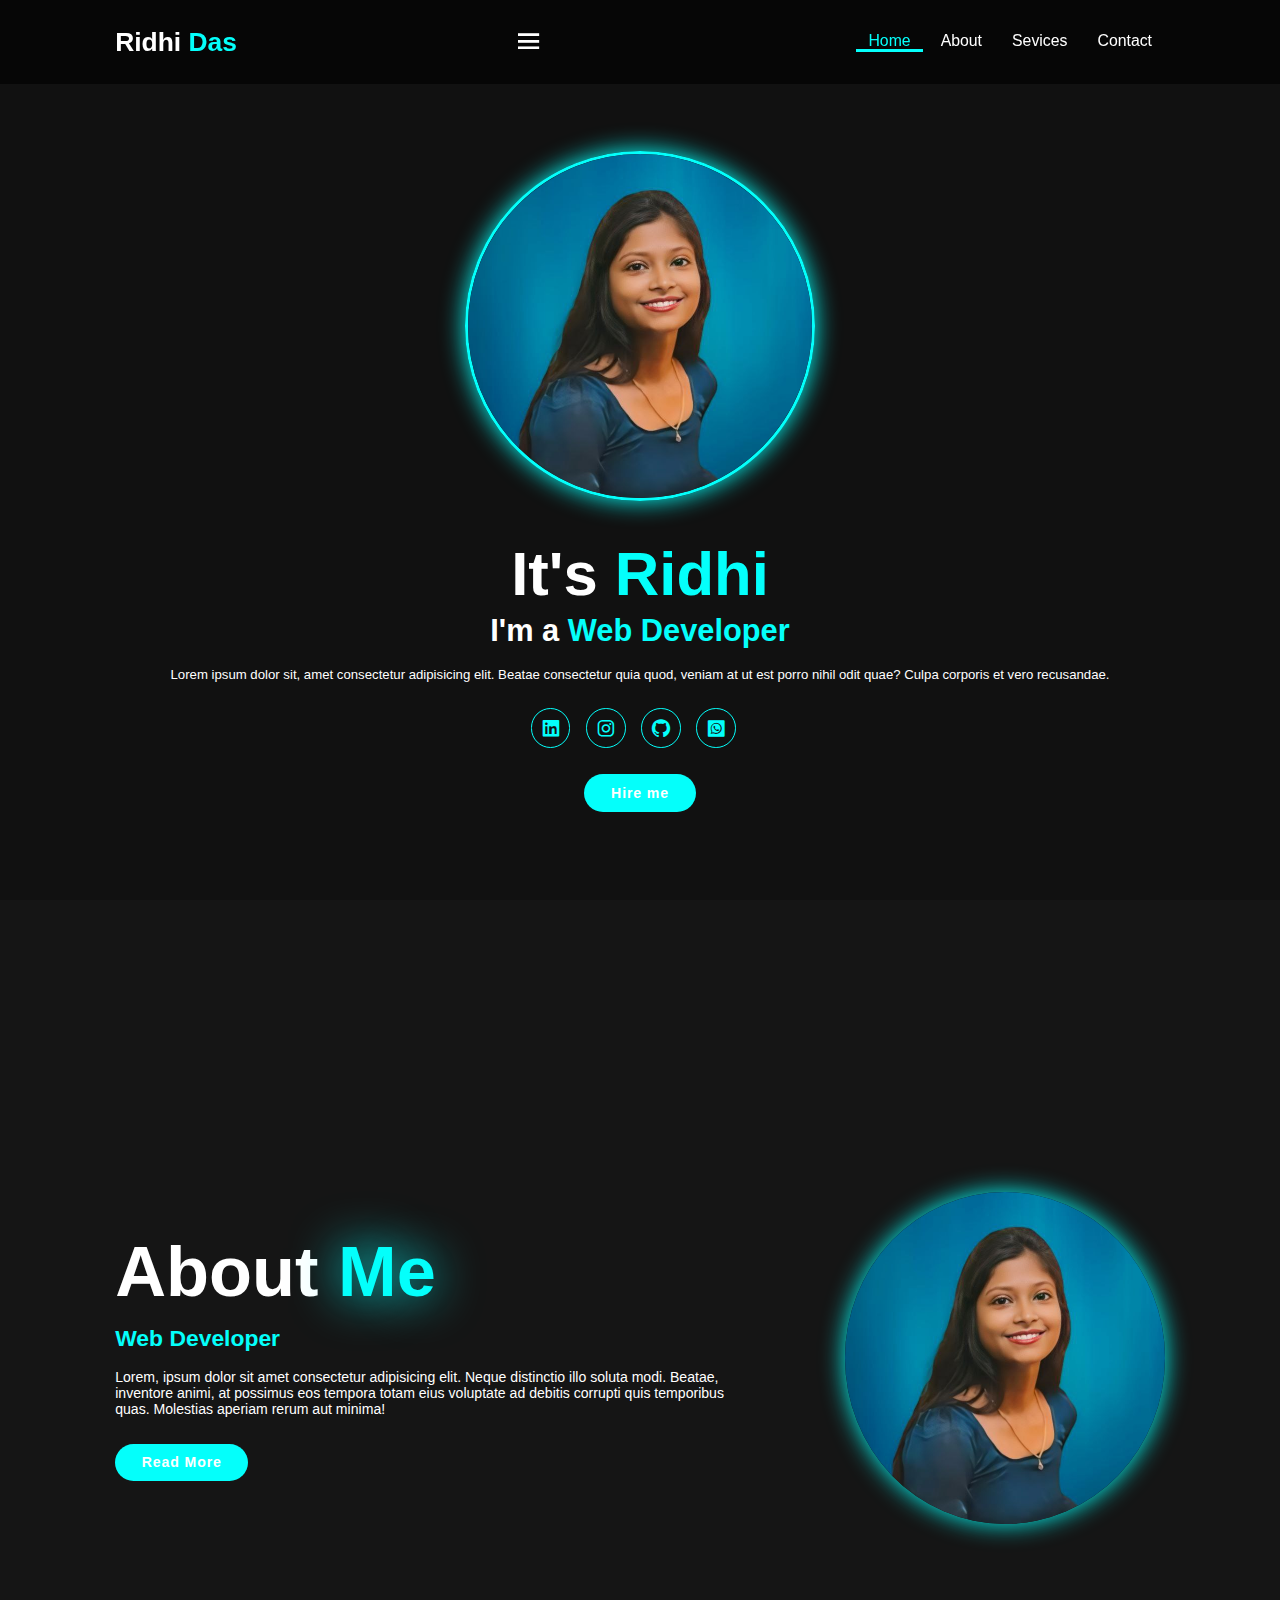
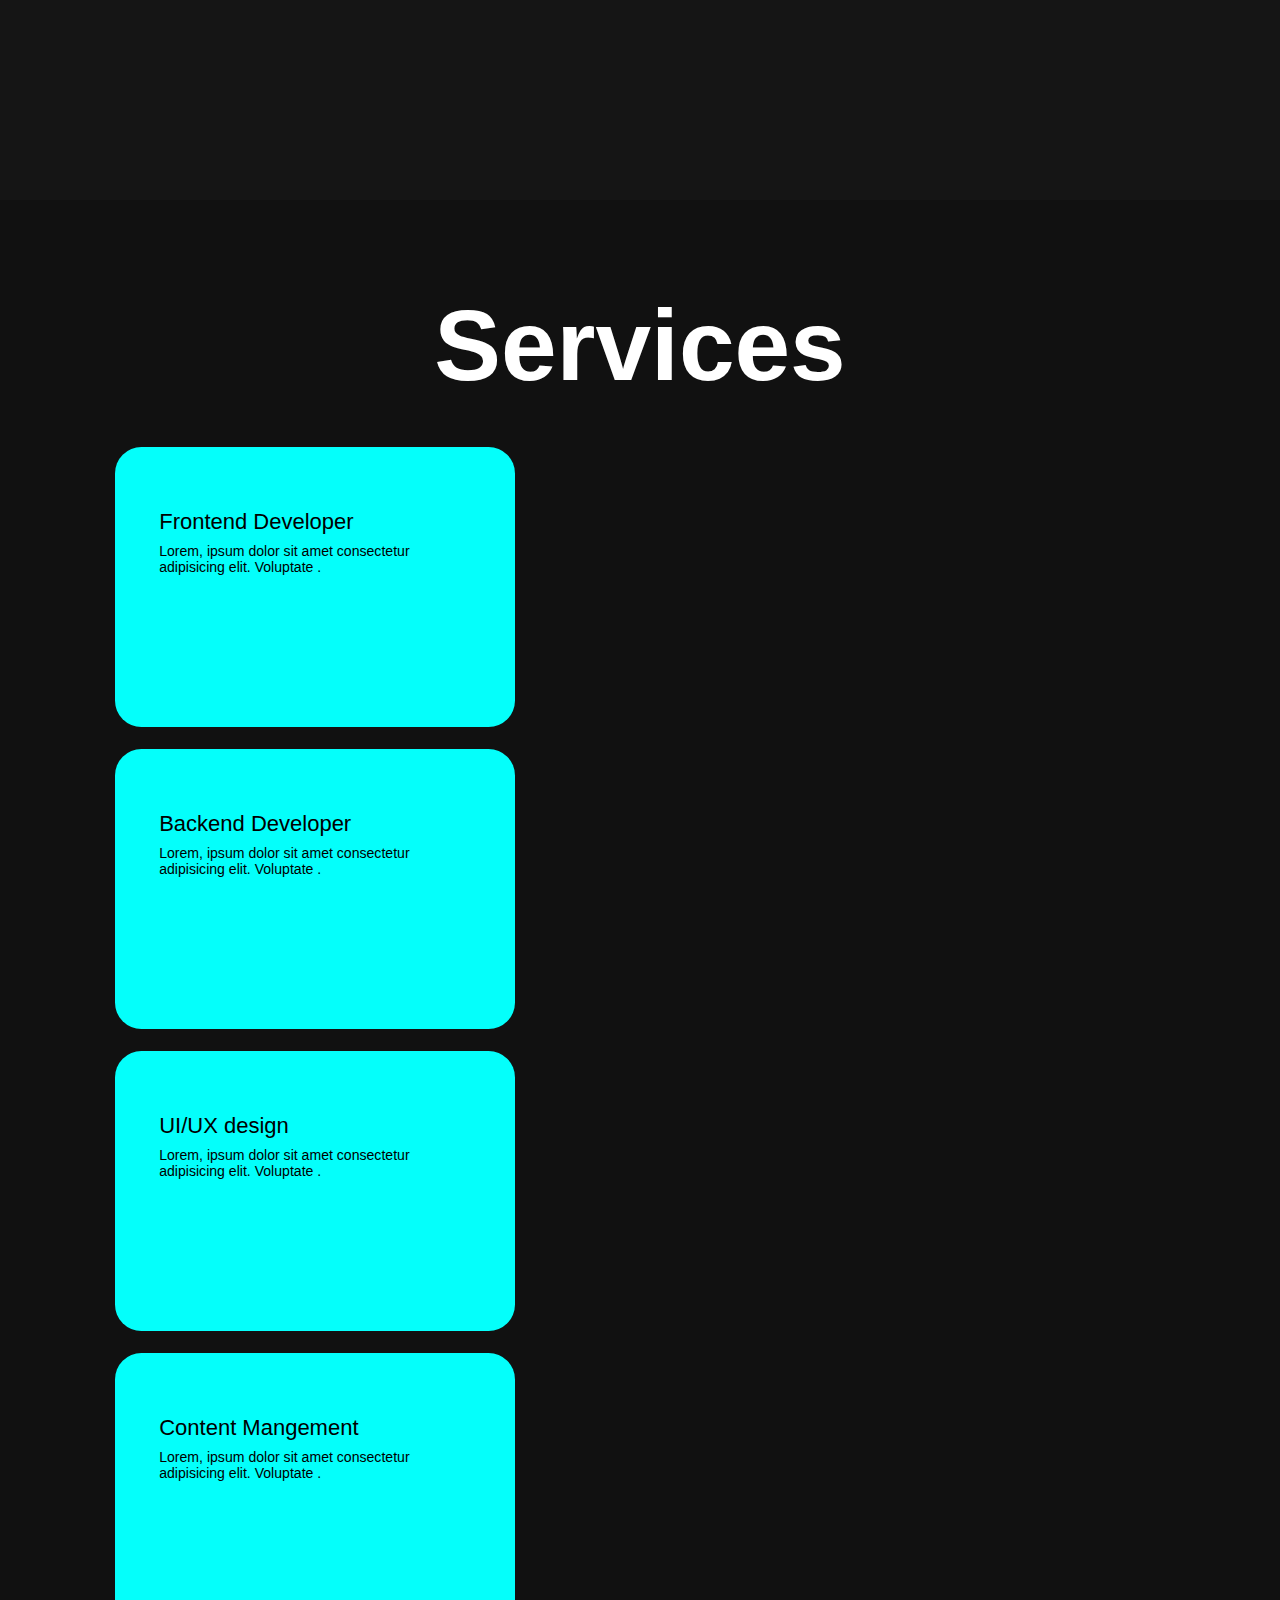
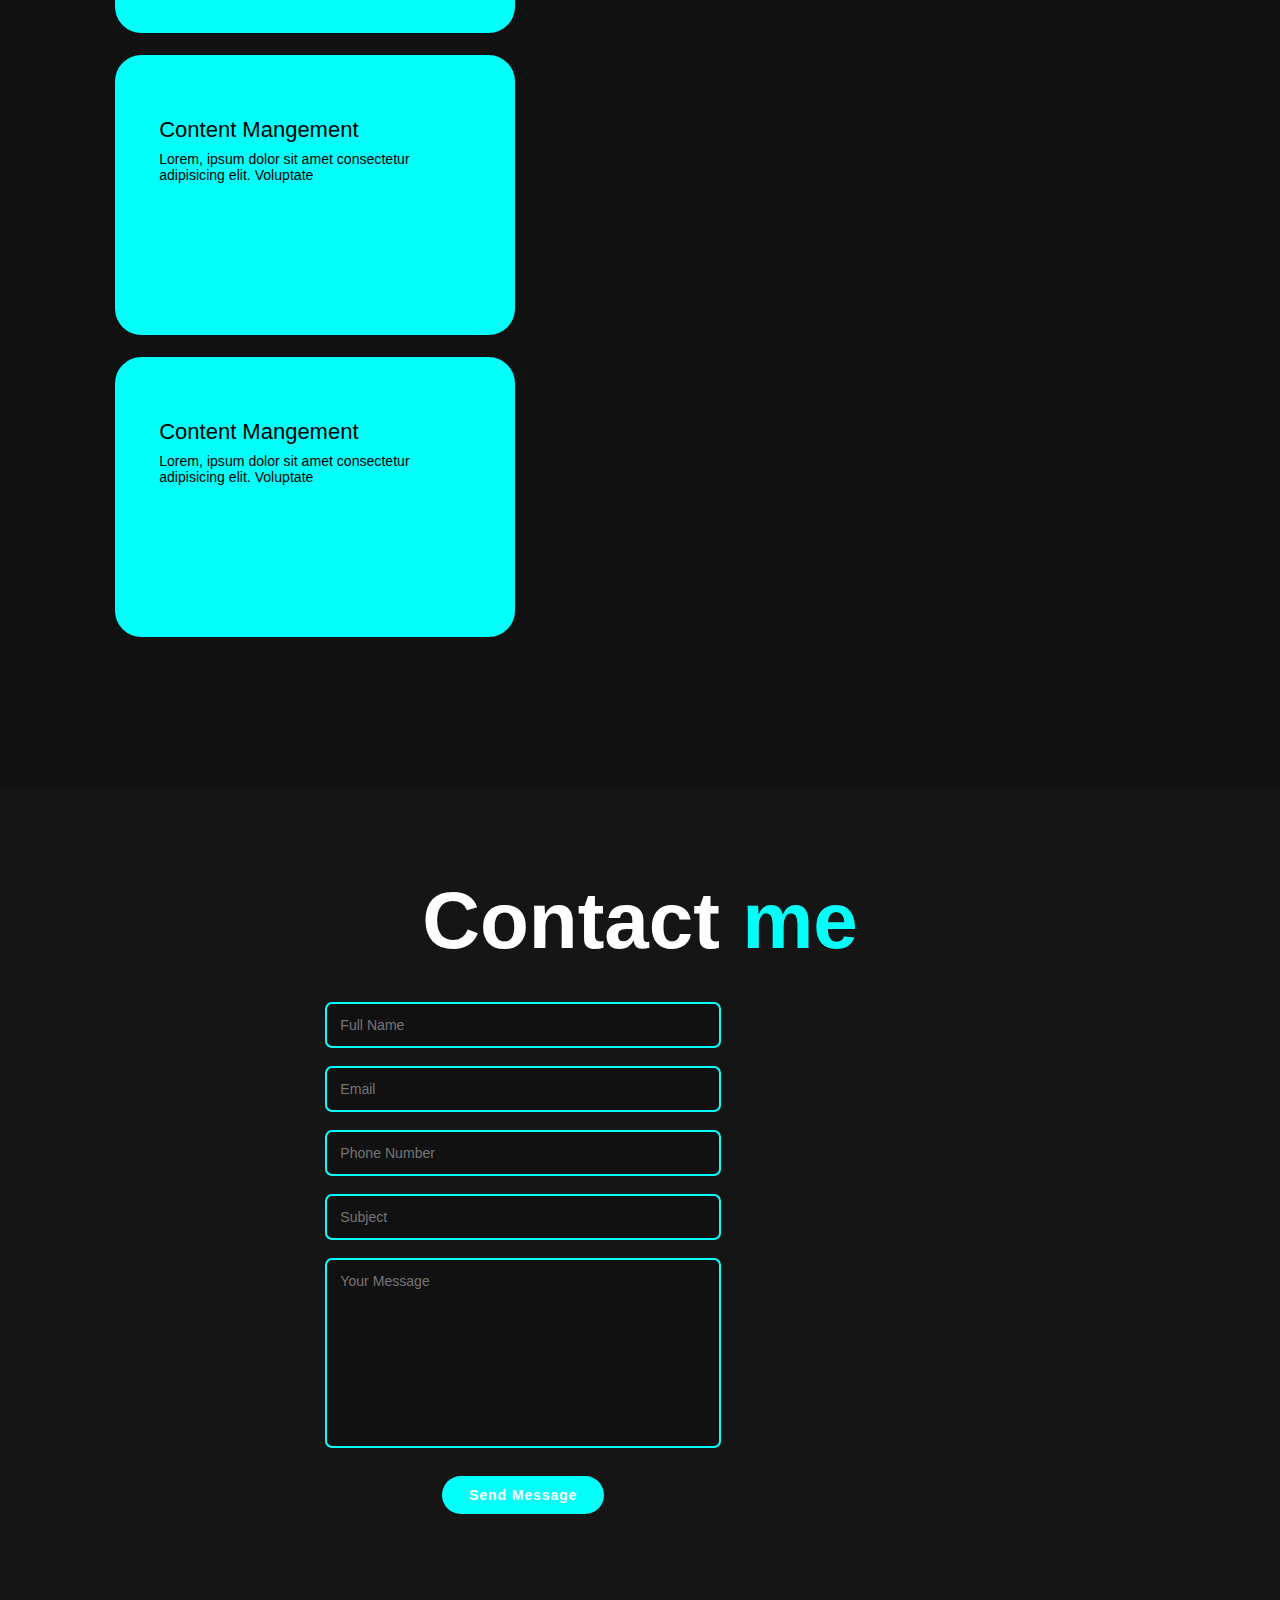
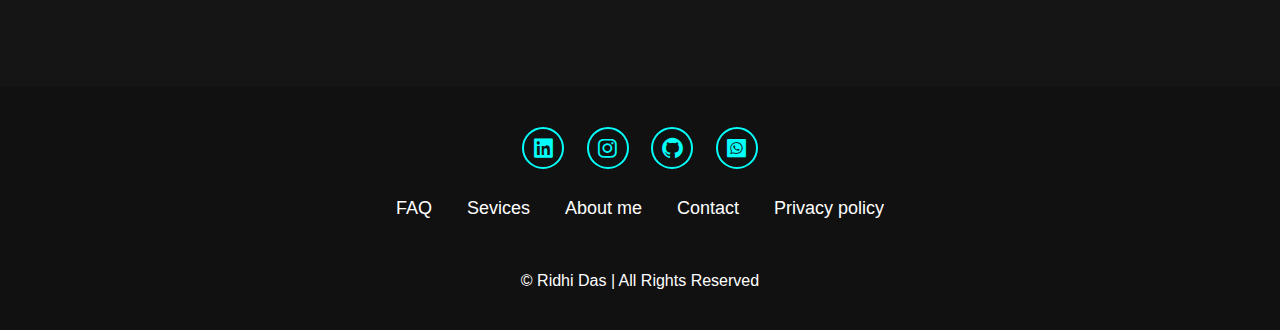
<file: index.html>
<!DOCTYPE html>
<html lang="en">
<head>
    <meta charset="UTF-8">
    <meta name="viewport" content="width=device-width, initial-scale=1.0">
    <title>Document</title>
    <link rel="stylesheet" href="style.css">
    <link href='https://unpkg.com/boxicons@2.1.4/css/boxicons.min.css' rel='stylesheet'>

</head>
<body>
    <header class="header">
        <a href="#home"class="logo">Ridhi
            <span>Das</span>
       </a>
       <i class='bx bx-menu'id="menu-icon"></i>
       <nav class="navbar">
        <a href="#home"class="active">Home</a>
        <a href="#about">About</a>
        <a href="#services">Sevices</a>
        <a href="#contact">Contact</a>
        
       </nav>
    </header>
     
    <section class="home" id="home">
        
        <div id="home-img">
            <img src="portfolio1.png" class="image1">
        </div>

        <div class="home-content">
            <h1>It's <span>Ridhi</span></h1>
            <h3 class="text-animation">
                I'm a <span></span>
            </h3>
           
            <p>Lorem ipsum dolor sit, amet consectetur adipisicing elit. Beatae consectetur quia quod, veniam at ut est porro nihil odit quae? Culpa corporis et vero recusandae.</p>

            <div class="social-icons">
                <a href=""><i class='bx bxl-linkedin-square'></i></a>
                <a href=""><i class='bx bxl-instagram'></i></a>
                <a href=""><i class='bx bxl-github'></i></a>
                <a href=""><i class='bx bxl-whatsapp-square'></i></a>
            </div> 

            <a href="#" class="btn">Hire me</a>
        </div>
    </section>

    <section class="about" id="about">
        <div class="about-content">
            <h2 class="heading">About <span>Me</span></h2>
            <h3 class="text-animation">
            <span></span>
            </h3>
        <p>Lorem, ipsum dolor sit amet consectetur adipisicing elit. Neque distinctio illo soluta modi. Beatae, inventore animi, at possimus eos tempora totam eius voluptate ad debitis corrupti quis temporibus quas. Molestias aperiam rerum aut minima!</p>
        <a href="#" class="btn">Read More</a>
        </div>
        <div class="about-img">
            <img src="portfolio1.png" alt="">
        </div>

    </section>

    <section class="services" id="services">
        <h2 class="heading">Services</h2>

        <div class="services-container">

        <div class="service-box">
            <div class="service-info">
                <h4>Frontend Developer</h4>
                <p>Lorem, ipsum dolor sit amet consectetur adipisicing elit. Voluptate .</p>
            </div>
        </div>

        <div class="service-box">
            <div class="service-info">
                <h4>Backend Developer</h4>
                <p>Lorem, ipsum dolor sit amet consectetur adipisicing elit. Voluptate .</p>
            </div>
        </div>

        <div class="service-box">
            <div class="service-info">
                <h4>UI/UX design</h4>
                <p>Lorem, ipsum dolor sit amet consectetur adipisicing elit. Voluptate .</p>
            </div>
        </div>

        <div class="service-box">
            <div class="service-info">
                <h4>Content Mangement</h4>
                <p>Lorem, ipsum dolor sit amet consectetur adipisicing elit. Voluptate .</p>
            </div>
        </div>

        <div class="service-box">
            <div class="service-info">
                <h4>Content Mangement</h4>
                <p>Lorem, ipsum dolor sit amet consectetur adipisicing elit. Voluptate </p>
            </div>
        </div>

        <div class="service-box">
            <div class="service-info">
                <h4>Content Mangement</h4>
                <p>Lorem, ipsum dolor sit amet consectetur adipisicing elit. Voluptate </p>
            </div>
        </div>
    </div>
    </section>

    <section class="contact" id="contact">

        <h2 class="heading"> Contact <span>me</span></h2>

        <form action="#">
            <div class="input-box">
               <input type="text" placeholder="Full Name">
               <input type="email"placeholder="Email">
            </div>
            <div class="input-box">
                <input type="number"placeholder="Phone Number">
                <input type="text"placeholder="Subject">
            </div>


                <textarea name="id" id="" cols="30" rows="10" placeholder="Your Message"></textarea>
                <input type="submit" value="Send Message" class="btn" >
        </form>
    </section>
     
    <footer class="footer">

        <div class="social">
            <a href=""><i class='bx bxl-linkedin-square'></i></a>
            <a href=""><i class='bx bxl-instagram'></i></a>
            <a href=""><i class='bx bxl-github'></i></a>
            <a href=""><i class='bx bxl-whatsapp-square' ></i></a>
        </div>

        <ul class="list">
            <li>
                <a href="#">FAQ</a>
            </li>
            <li>
                <a href="#">Sevices</a>
            </li>
            <li>
                <a href="#">About me</a>
            </li>
            <li>
                <a href="#">Contact</a>
            </li>
            <li>
                <a href="#">Privacy policy</a>
            </li>
        </ul>
        <p class="copyright">
            &copy; Ridhi Das | All Rights Reserved
        </p>
    </footer>
    <script src="script.js"></script>
</body>
</html>
</file>
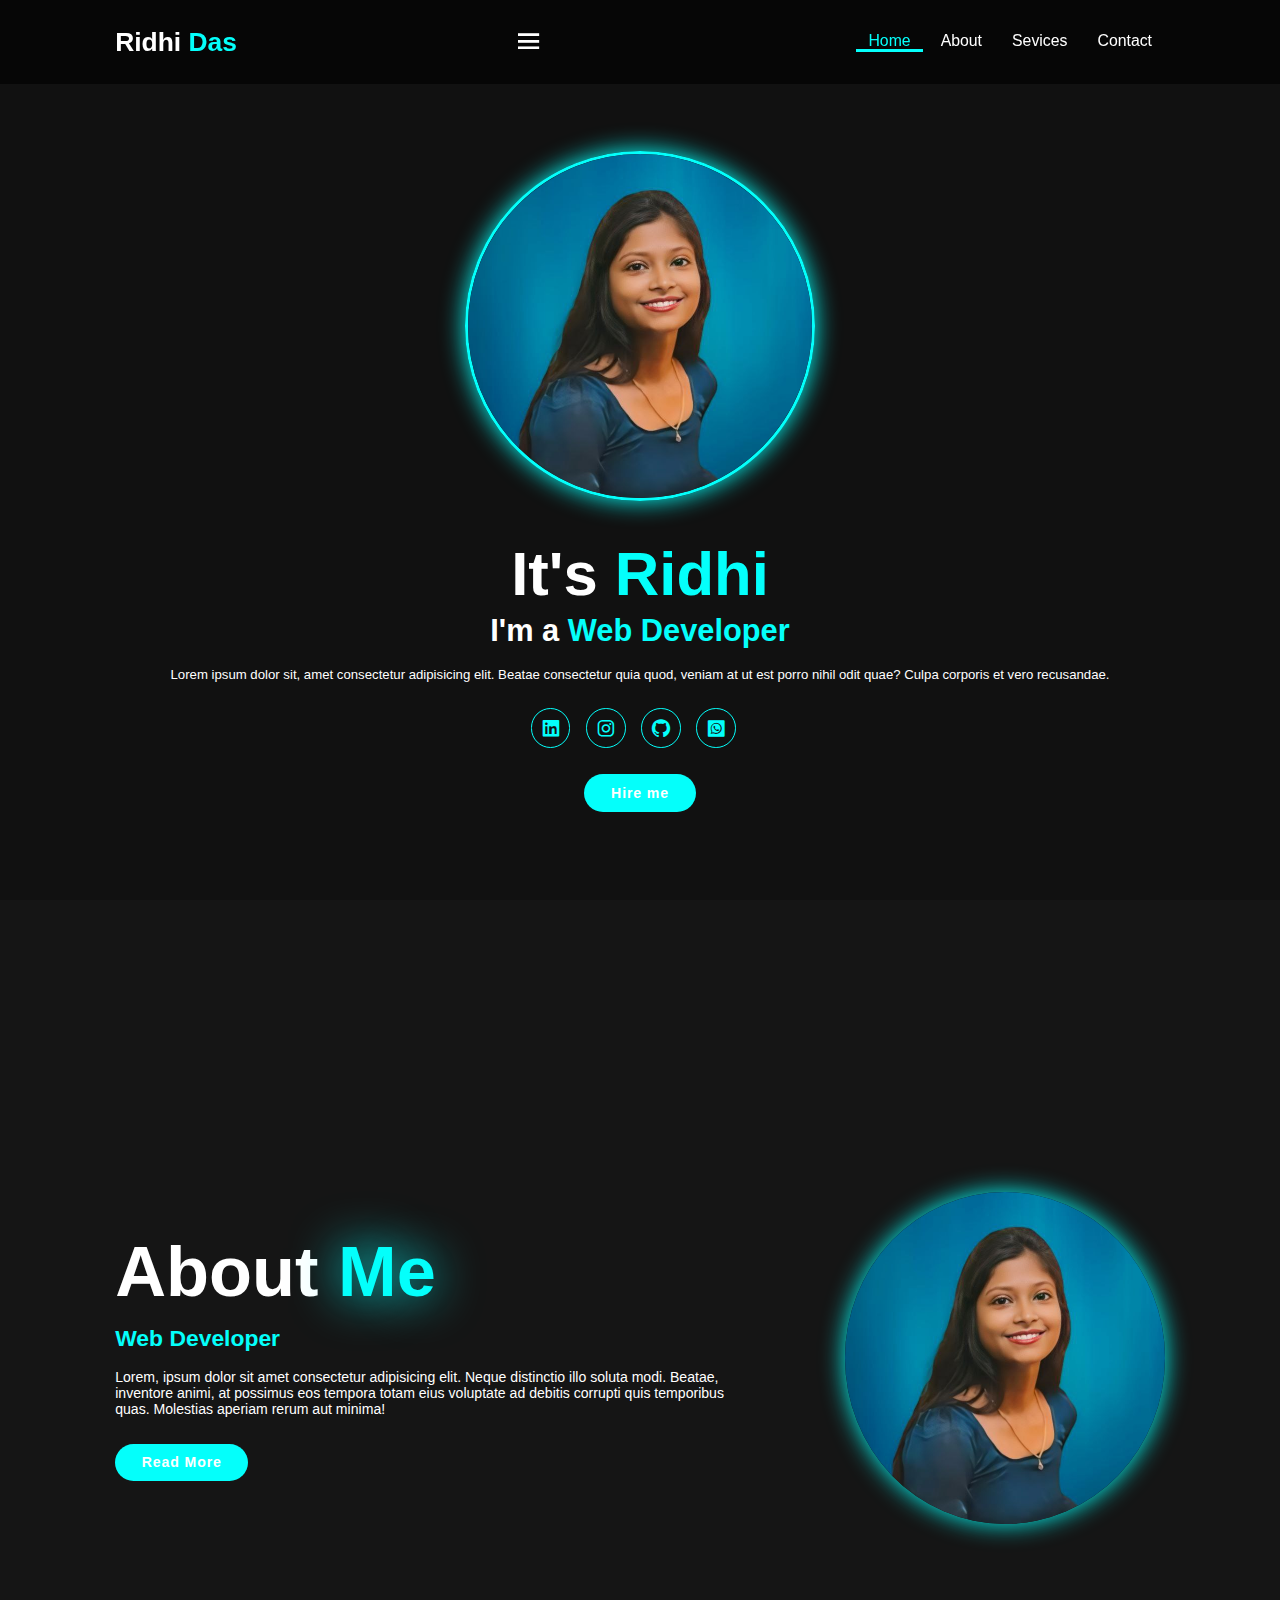
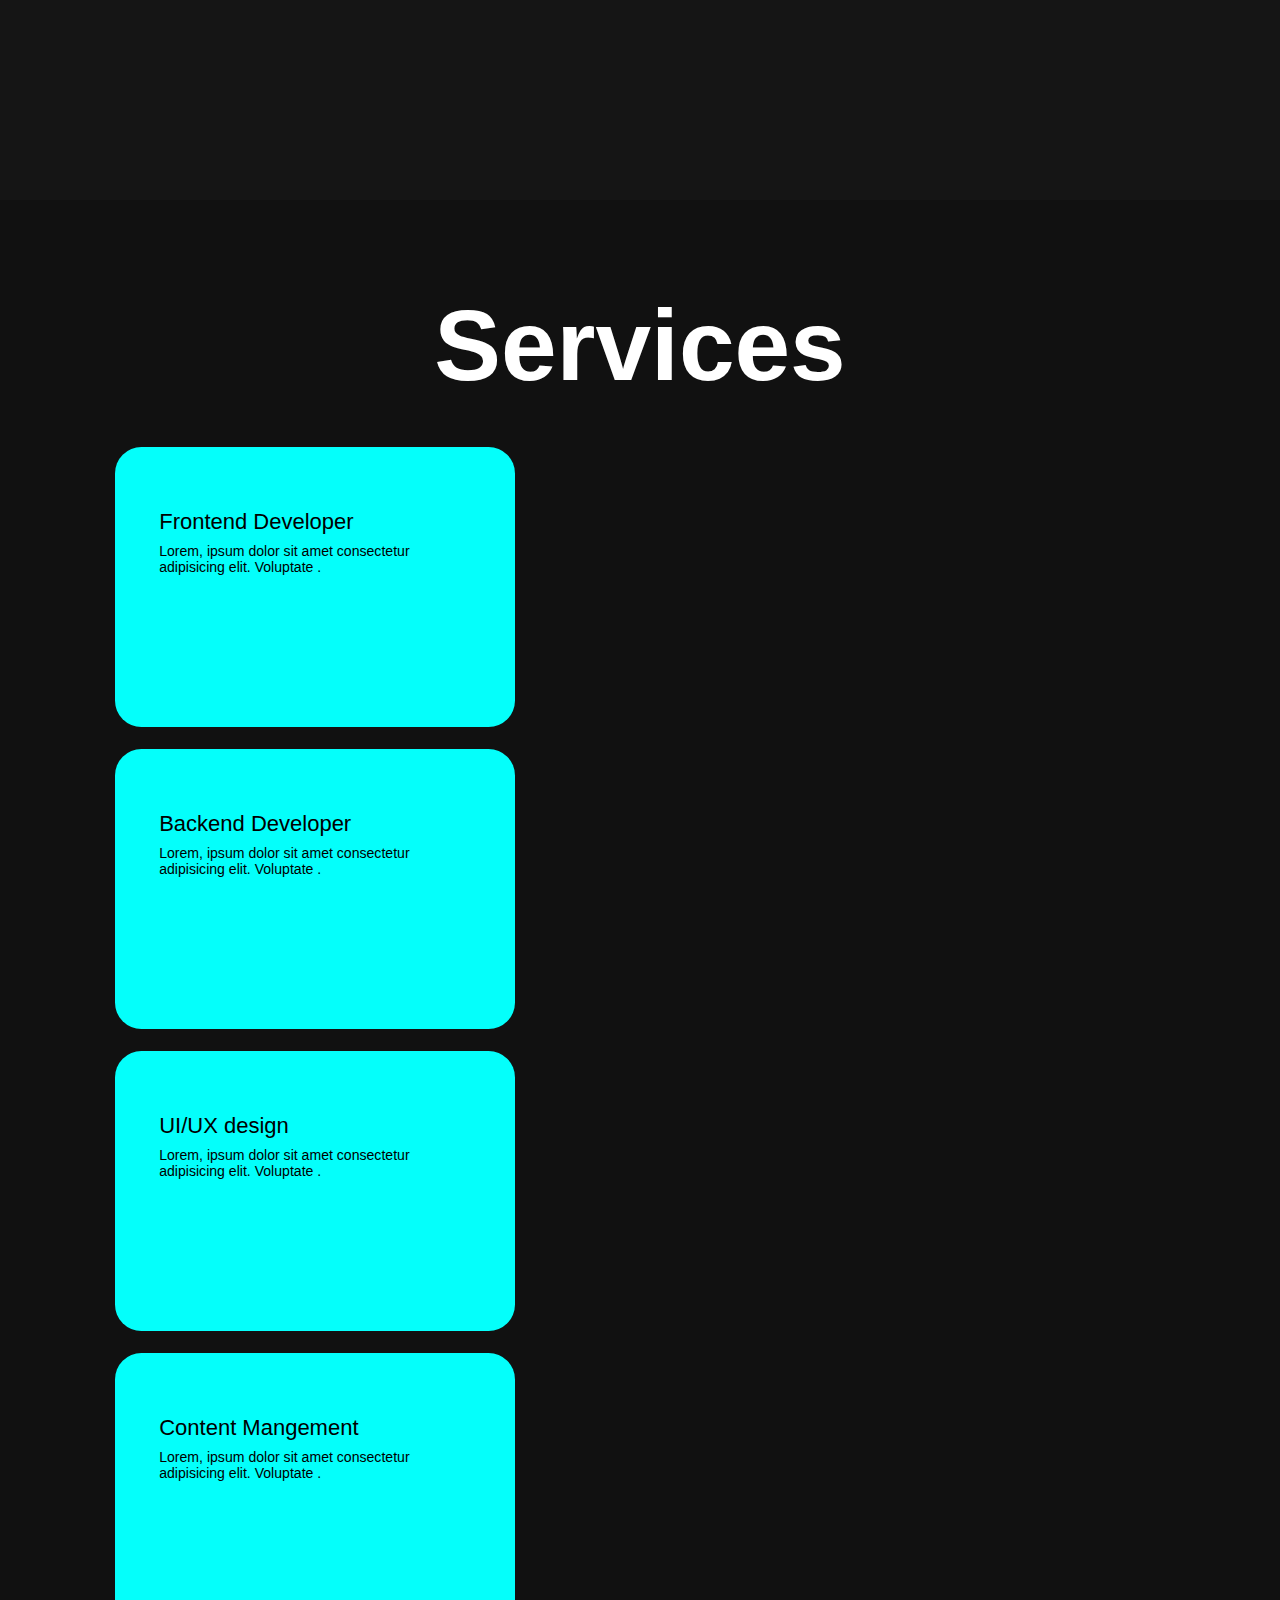
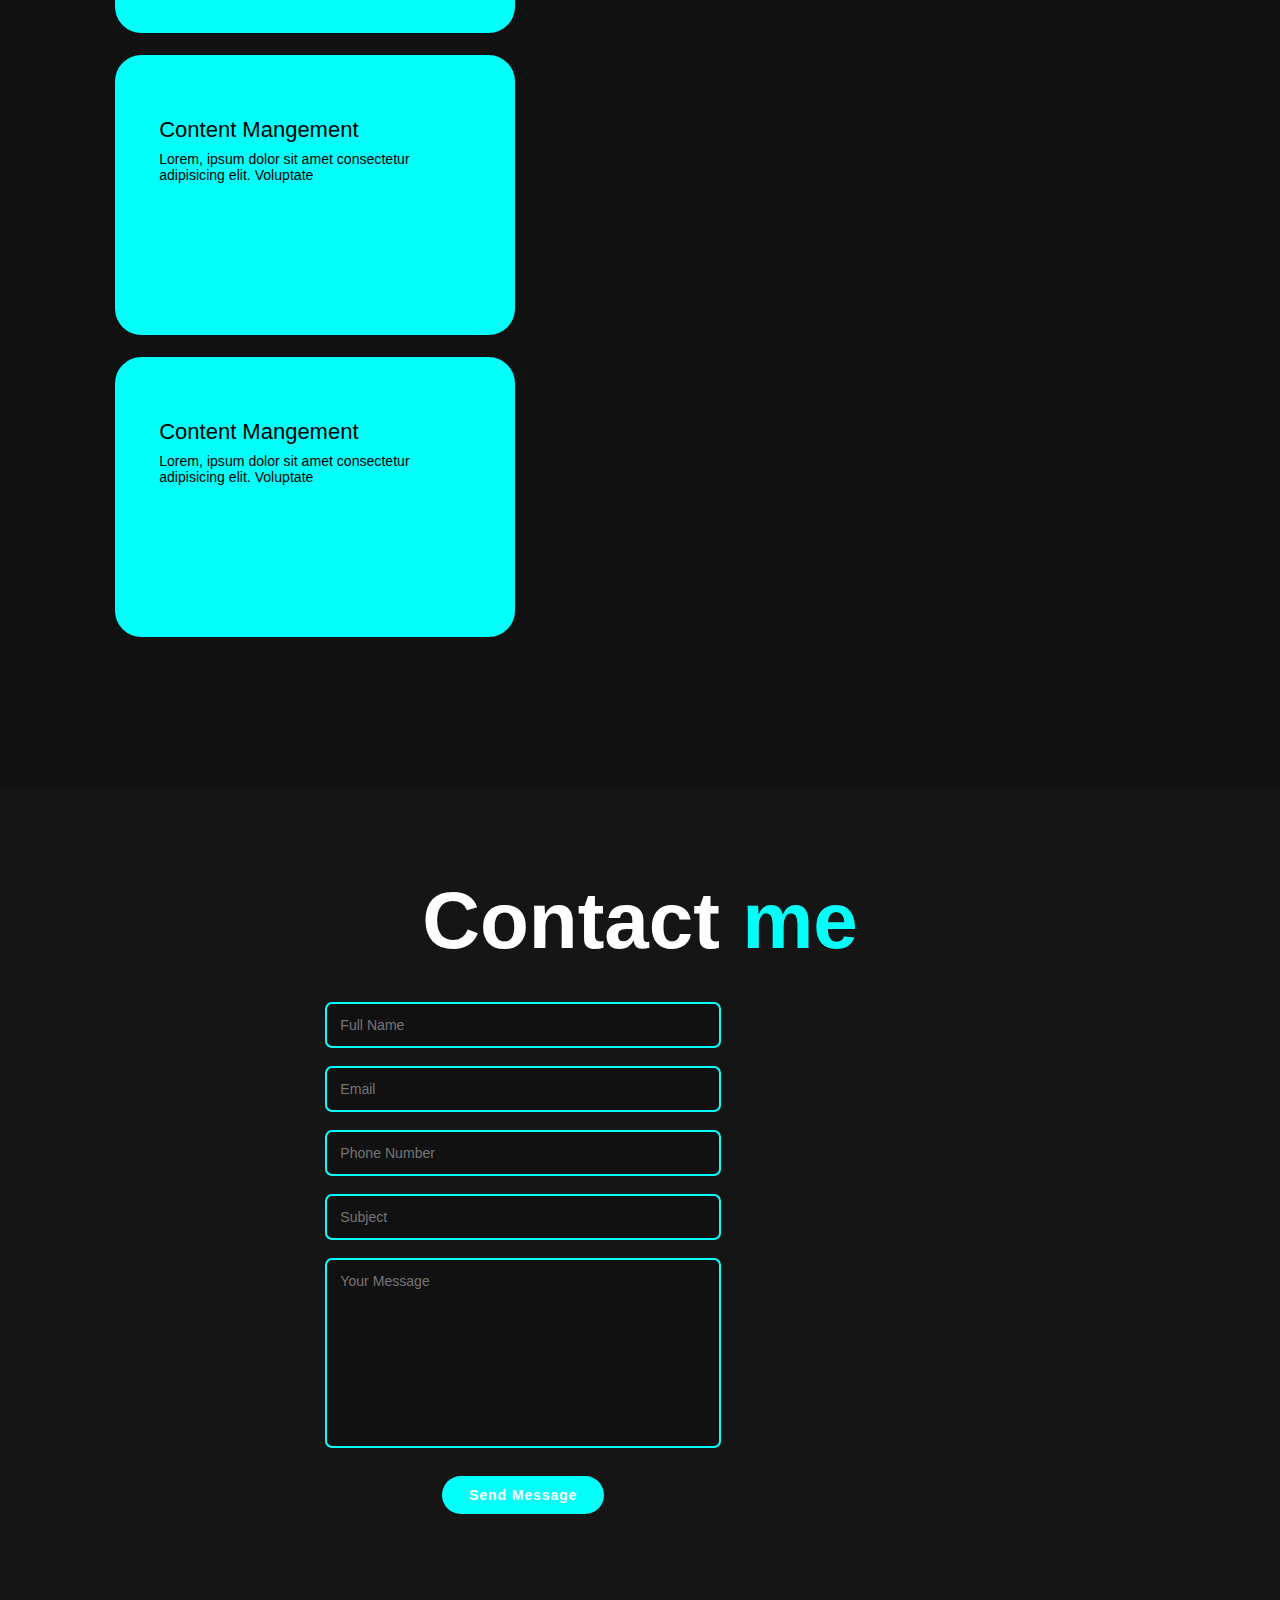
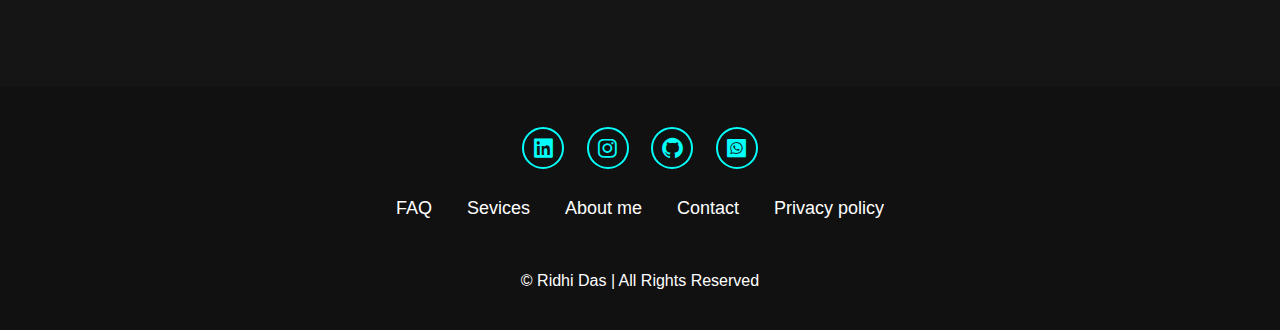
<file: portfolio.html>
<!DOCTYPE html>
<html lang="en">
<head>
    <meta charset="UTF-8">
    <meta name="viewport" content="width=device-width, initial-scale=1.0">
    <title>Document</title>
    <link rel="stylesheet" href="portfolio.css">
    <link href='https://unpkg.com/boxicons@2.1.4/css/boxicons.min.css' rel='stylesheet'>

</head>
<body>
    <header class="header">
        <a href="#home"class="logo">Ridhi
            <span>Das</span>
       </a>
       <i class='bx bx-menu'id="menu-icon"></i>
       <nav class="navbar">
        <a href="#home"class="active">Home</a>
        <a href="#about">About</a>
        <a href="#services">Sevices</a>
        <a href="#contact">Contact</a>
        
       </nav>
    </header>
     
    <section class="home" id="home">
        
        <div id="home-img">
            <img src="portfolio1.png" class="image1">
        </div>

        <div class="home-content">
            <h1>It's <span>Ridhi</span></h1>
            <h3 class="text-animation">
                I'm a <span></span>
            </h3>
           
            <p>Lorem ipsum dolor sit, amet consectetur adipisicing elit. Beatae consectetur quia quod, veniam at ut est porro nihil odit quae? Culpa corporis et vero recusandae.</p>

            <div class="social-icons">
                <a href=""><i class='bx bxl-linkedin-square'></i></a>
                <a href=""><i class='bx bxl-instagram'></i></a>
                <a href=""><i class='bx bxl-github'></i></a>
                <a href=""><i class='bx bxl-whatsapp-square'></i></a>
            </div> 

            <a href="#" class="btn">Hire me</a>
        </div>
    </section>

    <section class="about" id="about">
        <div class="about-content">
            <h2 class="heading">About <span>Me</span></h2>
            <h3 class="text-animation">
            <span></span>
            </h3>
        <p>Lorem, ipsum dolor sit amet consectetur adipisicing elit. Neque distinctio illo soluta modi. Beatae, inventore animi, at possimus eos tempora totam eius voluptate ad debitis corrupti quis temporibus quas. Molestias aperiam rerum aut minima!</p>
        <a href="#" class="btn">Read More</a>
        </div>
        <div class="about-img">
            <img src="portfolio1.png" alt="">
        </div>

    </section>

    <section class="services" id="services">
        <h2 class="heading">Services</h2>

        <div class="services-container">

        <div class="service-box">
            <div class="service-info">
                <h4>Frontend Developer</h4>
                <p>Lorem, ipsum dolor sit amet consectetur adipisicing elit. Voluptate .</p>
            </div>
        </div>

        <div class="service-box">
            <div class="service-info">
                <h4>Backend Developer</h4>
                <p>Lorem, ipsum dolor sit amet consectetur adipisicing elit. Voluptate .</p>
            </div>
        </div>

        <div class="service-box">
            <div class="service-info">
                <h4>UI/UX design</h4>
                <p>Lorem, ipsum dolor sit amet consectetur adipisicing elit. Voluptate .</p>
            </div>
        </div>

        <div class="service-box">
            <div class="service-info">
                <h4>Content Mangement</h4>
                <p>Lorem, ipsum dolor sit amet consectetur adipisicing elit. Voluptate .</p>
            </div>
        </div>

        <div class="service-box">
            <div class="service-info">
                <h4>Content Mangement</h4>
                <p>Lorem, ipsum dolor sit amet consectetur adipisicing elit. Voluptate </p>
            </div>
        </div>

        <div class="service-box">
            <div class="service-info">
                <h4>Content Mangement</h4>
                <p>Lorem, ipsum dolor sit amet consectetur adipisicing elit. Voluptate </p>
            </div>
        </div>
    </div>
    </section>

    <section class="contact" id="contact">

        <h2 class="heading"> Contact <span>me</span></h2>

        <form action="#">
            <div class="input-box">
               <input type="text" placeholder="Full Name">
               <input type="email"placeholder="Email">
            </div>
            <div class="input-box">
                <input type="number"placeholder="Phone Number">
                <input type="text"placeholder="Subject">
            </div>


                <textarea name="id" id="" cols="30" rows="10" placeholder="Your Message"></textarea>
                <input type="submit" value="Send Message" class="btn" >
        </form>
    </section>
     
    <footer class="footer">

        <div class="social">
            <a href=""><i class='bx bxl-linkedin-square'></i></a>
            <a href=""><i class='bx bxl-instagram'></i></a>
            <a href=""><i class='bx bxl-github'></i></a>
            <a href=""><i class='bx bxl-whatsapp-square' ></i></a>
        </div>

        <ul class="list">
            <li>
                <a href="#">FAQ</a>
            </li>
            <li>
                <a href="#">Sevices</a>
            </li>
            <li>
                <a href="#">About me</a>
            </li>
            <li>
                <a href="#">Contact</a>
            </li>
            <li>
                <a href="#">Privacy policy</a>
            </li>
        </ul>
        <p class="copyright">
            &copy; Ridhi Das | All Rights Reserved
        </p>
    </footer>
    <script src="portfolio.js"></script>
</body>
</html>
</file>
<file: style.css>
*{
    margin: 0;
    padding: 0;
    box-sizing: border-box;
    text-decoration: none;
    border: none;
    outline: none;
    scroll-behavior: smooth;
    font-family: "poppins",sans-serif;
}
/* Prevent text selection for the whole document */
body {
    user-select: none;
}

:root{
    --bg-color: #111111;
    --second-bg-color:#151515;
    --text-color:white;
    --main-color:#04fffb;
}

html{
    font-size:62.5;
    overflow-x:hidden;
}
body{
    background: var(--bg-color);
    color: var(--text-color);
}

.header{
    position: fixed;
    top: 0;
    left: 0;
    width: 100%;
    padding: 3rem 9%;
    background-color: rgba(0, 0, 0, 0.6);
    backdrop-filter: blur(10px);
    display: flex;
    justify-content: space-between;
    align-items: center;
    z-index: 100;
}
.logo{
    font-size: 3rem;
    color: var(--text-color);
    font-weight: 800;
    cursor: pointer;
    transition: 0.3s ease-in-out;
}

.logo:hover{
    transform: scale(1.1);
}

.navbar{
    font-size: 1.8rem;
    color: white;
    margin-left: 4rem;
    font-weight: 500;
    transition: 0.3s ease-in-out;
    border-bottom: 3px solid transparent;
}

.navbar a:hover,
.navbar a.active{
    color: var(--main-color);
    border-bottom: 3px solid var(--main-color);
}
nav a{
    padding: 0 1vw;
    color: var(--text-color);
}
#menu-icon{
    font-size: 3.6rem;
}

 .image1{
    margin-top: 18%;
    /* margin-left: 20%; */
    border-radius: 180px;
    /* border-width:3rem ; */
    border-color: var(--main-color);
    height:350px;
    width:350px;
    border: 0.4rem solid var(--main-color);
    box-shadow: 0 0 25px var(--main-color);
} 

section{
    min-height: 100vh;
    padding: 10rem 9% 10rem;
}
.home{
    display: flex;
    justify-content: center;
    align-items: center;
    flex-direction: column;
    gap: 1rem;
}
.home-content{
    display: flex;
    align-items: center;
    justify-content: center;
    flex-direction: column;
    text-align: center;
    margin-top: 3rem;
}

 .logo span ,
 h1 span,h3 span{
    color: var(--main-color);
}
 /* h3 span{
    color: var(--second-bg-color);
} */
.home-content h3{
    margin-bottom: 2rem;
    margin-top: 1rem;
    font-size: 3.5rem;
}
.home-content h1{
    font-size: 7rem;
    font-weight: 700;
    margin-top: 0.5rem;
    line-height: 1;
}
.home-img{
    border-radius: 50%;
}

.home-img img{
    position: relative;
    top: 3rem;
    width: 22w;
    border-radius:50%;
    box-shadow: 0 0 25px var(--main-color);
    cursor: pointer;
    transition: 0.4s ease-in-out;
}
.home-img img:hover{
    box-shadow: 0 0 50px var(--main-color),
                0 0 100px var(--main-color);
}

.home-content p{
    font-size: 1.5rem;
    font-weight: 500;
    max-width: 1000px;
}
.social-icons a{
    display: inline-flex;
    justify-content: center;
    align-items: center;
    width: 4.5rem;
    height: 4.5rem;
    background: transparent;
    border: 0.2rem solid var(--main-color);
    font-size: 2.5rem;
    border-radius: 50%;
    color: var(--main-color);
    margin: 3rem 1.5rem 3rem 0;
    transition: 0.3s ease-in-out;
}

.social-icons a:hover{
    color: white;
    transform: scale(1.3)translate(-5px);
    box-shadow: 0 0 25px var(--main-color);
    background-color: var(--main-color);
}
.btn{
    display: inline-block;
    padding: 1rem 2.8rem;
    background: var(--main-color);
    border-radius: 4rem;
    font-size: 1.6rem;
    color: white;
    border: 2px solid transparent;
    letter-spacing: 0.1rem;
    font-weight: 600;
    transition: o.3s ease-in-out;
    cursor: pointer;
}

.btn:hover{
    transform: scale(1.05);
    box-shadow: 0 0 25px var(--main-color);

}
.text-animation{
    font-size: 34px;
    font-weight: 600;
    min-width: 280px;
}
.text-animation span::before{
    content: 'Web Developer';
    color: var(--main-color);
    animation: words 20s infinite;
}
.text-animation span::after{
    content: "";
    background-color: var(--bg-color);
    position: absolute;
    width: calc(100% +8px);
    height: 100%;
    border-left:3px solid var(--bg-color) ;
    right: -8px;
    /* animation:cursor 0.6s infinite , typing 20s steps(14) infinite; */
}
@keyframes cursor{
     to{
        border-left:2px solid var(--main-color) ;
    }
} 
@keyframes words{
    0%,
    20%{
        content: "Web Developer";
    }
    21%,
    40%{
        content: "Graphic Designer";
    }
    41%,
    60%{
        content: "UI/UX Designer";
    }
    61%,
    80%{
        content: "Software Tester";
    }
    81%,
    100%{
        content: "Content Manager";
    }
}
  @keyframes typing{
    10%,
    15%,
    30%,
    35%,
    50%,
    55%,
    70%,
    75%,
    90%,
    95%{
        width: 0;
    }
    5%,
    20%,
    25%,
    40%,
    45%,
    60%,
    65%,
    80%,
    85% {
        width: calc(100% - 4px);
    }
} 




.about{
    display: flex;
    justify-content: center;
    align-items: center;
    gap: 10rem;
    background: var(--second-bg-color);
    color: white;
}
.about h2 span{
    color: var(--main-color);
    text-shadow: 0 0 50px var(--main-color);
}
.about-img{
    border-radius: 50%;
}
.about-img img{
    position: relative;
    width: 25vw;
    border-radius: 50%;
    box-shadow: 0 0 25px var(--main-color);
    top: 1rem;
    cursor: pointer;
    transition: 0.4s ease-in-out;
}
.about-img img:hover{
    box-shadow: 0 0 50px var(--main-color),
                0 0 100px var(--main-color);
}
.heading{
    text-align: center;
    font-size: 8rem;
}
.about-content h2{
    text-align: left;
    line-height: 1.5;
}
.about-content h3{
    font-size: 2.6rem;
}
.about-content p{
    font-size: 1.6rem;
    margin: 2rem 0 3rem;
}

 .about-content.text-animation span::before{
    content: 'Web Developer';
    color: var(--main-color);
    animation: words 20s infinite;
}
.about-content.text-animation span::after{
    content: "";
    background-color: var(--second-bg-color);
    position: absolute;
    width: calc(100% - 4px);
    height: 100%;
    border-left:3px solid var(--second-bg-color) ;
    right: -8px;
    /* animation: cursor 0.6s infinite , typing 20s steps(14) infinite; */
}

::-webkit-scrollbar{
    width: 3px;
}

::-webkit-scrollbar-thumb{
    background-color: var(--main-color)
}
::-webkit-scrollbar-track{
    background-color: var(--bg-color);
    width: 50px;
}
.services{
    background: var(--bg-color);
    color: white;
}
.services h2{
    margin-bottom:5rem ;
    color: white;
    font-size: 100px;
}
.services-container{
    display: grid;
    grid-template-columns: repeat(3,1fr);
    align-items: center;
    gap: 2.5rem;
}
.service-box{
    background-color: var(--main-color);
    color: black;
    height: 280px;
    border-radius: 3rem;
    width: 400px;
    cursor: pointer;
    transition: 0.3s ease-in-out;
}
.service-box:hover{
    background-color: white;
    color: var(--main-color);
    transform: scale(1.03);
}
.service-box .service-info{
    display: flex;
    flex-direction: column;
    text-align: left;
    max-height: 200px;
    justify-content: center;
    align-items: baseline;
    padding: 5em;
}

.service-info h4{
    font-size: 2.5rem;
    font-weight: 500;
    margin-bottom: 1rem;
    margin-top: 2rem;
}

.service-info p{
    font-size: 1.6rem;
    font-weight:500;
    margin-bottom: 400;
    max-height: 100px;
    margin: auto;
}

.contact{
    background-color: var(--second-bg-color);
}
.contact h2{
    font-size: 80px;
    margin-bottom: 3rem;
    color: white;
}
.contact h2 span{
    color: var(--main-color);
}
.contact form{
    max-width: 45rem;
    margin: 1rem;
    text-align: center;
    margin-bottom: 3rem;
    margin-left: 20%;
}
.contact form .input-box{
    display: flex;
    justify-content: center;
    flex-wrap: wrap;
}
.contact form .input-box input,
.contact form textarea{
    width: 100%;
    padding: 1.5rem;
    font-size: 1.6rem;
    color: var(--text-color);
    background: var(--bg-color);
    border-radius: 0.8rem;
    border:2px solid var(--main-color) ;
    margin: 1rem 0;   
    resize: none;
}
.contact form .btn{
    margin-top:2rem ;
}

.footer{
    position: relative;
    bottom: 0;
    width: 100%;
    padding: 40px 0;
    background-color: var(--bg-color);
}
.footer .social{
    text-align: center;
    padding-bottom: 25px;
    color: var(--main-color);
}
.footer .social a{
   font-size: 25px;
   color: var(--main-color);
   border: 2px solid var(--main-color);
   width: 42px; 
   height: 42px;
   line-height: 42px;
   display: inline-block;
   text-align: center;
   border-radius: 50%;
   margin: 0 10px;
   transition: 0.3s ease-in-out;
}
.footer .social a:hover{
    transform: scale(1.2) translateY(-10px);
    background-color: var(--main-color);
    color: var(--text-color);
    box-shadow: 0 0 25px var(--main-color);
}
.footer ul{
    margin-top: 0;
    padding: 0;
    font-size: 18px;
    line-height: 1.6;
    margin-bottom: 0;
    text-align: center;
}
.footer ul li a{
    color: white;
    border-bottom: 3px solid transparent;
    transition: 0.3s ease-in-out;
}
.footer ul li a:hover{
    color: var(--main-color);
    border-bottom: 3px solid var(--main-color);
}
.footer ul li{
    display: inline-block;
    padding: 0 15px;
}
.footer .copyright{
    margin-top: 50px;
    text-align: center;
    font-size: 16px;
    color: white;
}
@media(max-width:1285px){
html{
    font-size: 55%;
}
.services-container{
    padding-bottom: 7rem;
    grid-template-columns: 3rem ;
}
}

@media(max-width:991px){
    header{
        padding: 2rem 3%;
    }
    section{
        padding: 10rem 3% 2rem;
    }
    .service{
        padding-bottom: 7rem;
    }
    .footer{
        padding: 2rem 3%;
    }
}

@media(max-width:895px){
    #menu-icon{
        display: block;
    }
    body {
    user-select: none;
}

    .navbar{
        position: absolute;
        top: 100%;
        right: 0;
        width: 50%;
        padding: 1rem 3%;
        background: rgb(0, 0, 0,0.9);
        backdrop-filter: blur(20px);
        border-bottom-left-radius:2rem; 
        border-left: 2px solid var(--main-color);
        border-bottom: 2px solid var(--main-color);
        display: none;
    }


.navbar.active{
    display: block;
}
.navbar a{
    display: block;
    font-size: 2rem;
    margin: 3rem 0;
    color: white;
}
.home{
    flex-direction: column;
    margin: 5rem 4rem;
}
.home-content h3{
    font-size: 2.6rem;
}
.home-content h1{
    font-size: 8rem;
    margin-top:3rem;
}
.home-content p{
    max-width: 600px;
    margin: 0 auto;
}
#home-img img{
  height: 65vw;
  width:65vw;
  margin-top:-2rem;
}
.about{
    flex-direction: column-reverse;
}
.about-content{
    margin: 0 2rem 4rem;
}
.about img{
    width: 62vw;
    margin-top: 1rem;
    margin-bottom: 3rem;
}
.services h2{
    margin-bottom: 3rem;
    font-size: 80px;
}
.services-container{
    grid-template-columns: repeat(1,1fr);
    padding: 20x 0;
}
.service-box{
    width: 90vw;
    height: 60vw;
    margin-left: 10px;
}
#contact{
    margin-right: 32px;
}
}
</file>
<file: portfolio.css>
*{
    margin: 0;
    padding: 0;
    box-sizing: border-box;
    text-decoration: none;
    border: none;
    outline: none;
    scroll-behavior: smooth;
    font-family: "poppins",sans-serif;
}

:root{
    --bg-color: #111111;
    --second-bg-color:#151515;
    --text-color:white;
    --main-color:#04fffb;
}

html{
    font-size:62.5;
    overflow-x:hidden;
}
body{
    background: var(--bg-color);
    color: var(--text-color);
}

.header{
    position: fixed;
    top: 0;
    left: 0;
    width: 100%;
    padding: 3rem 9%;
    background-color: rgba(0, 0, 0, 0.6);
    backdrop-filter: blur(10px);
    display: flex;
    justify-content: space-between;
    align-items: center;
    z-index: 100;
}
.logo{
    font-size: 3rem;
    color: var(--text-color);
    font-weight: 800;
    cursor: pointer;
    transition: 0.3s ease-in-out;
}

.logo:hover{
    transform: scale(1.1);
}

.navbar{
    font-size: 1.8rem;
    color: white;
    margin-left: 4rem;
    font-weight: 500;
    transition: 0.3s ease-in-out;
    border-bottom: 3px solid transparent;
}

.navbar a:hover,
.navbar a.active{
    color: var(--main-color);
    border-bottom: 3px solid var(--main-color);
}
nav a{
    padding: 0 1vw;
    color: var(--text-color);
}
#menu-icon{
    font-size: 3.6rem;
}

 .image1{
    margin-top: 18%;
    /* margin-left: 20%; */
    border-radius: 180px;
    /* border-width:3rem ; */
    border-color: var(--main-color);
    height:350px;
    width:350px;
    border: 0.4rem solid var(--main-color);
    box-shadow: 0 0 25px var(--main-color);
} 

section{
    min-height: 100vh;
    padding: 10rem 9% 10rem;
}
.home{
    display: flex;
    justify-content: center;
    align-items: center;
    flex-direction: column;
    gap: 1rem;
}
.home-content{
    display: flex;
    align-items: center;
    justify-content: center;
    flex-direction: column;
    text-align: center;
    margin-top: 3rem;
}

 .logo span ,
 h1 span,h3 span{
    color: var(--main-color);
}
 /* h3 span{
    color: var(--second-bg-color);
} */
.home-content h3{
    margin-bottom: 2rem;
    margin-top: 1rem;
    font-size: 3.5rem;
}
.home-content h1{
    font-size: 7rem;
    font-weight: 700;
    margin-top: 0.5rem;
    line-height: 1;
}
.home-img{
    border-radius: 50%;
}

.home-img img{
    position: relative;
    top: 3rem;
    width: 22w;
    border-radius:50%;
    box-shadow: 0 0 25px var(--main-color);
    cursor: pointer;
    transition: 0.4s ease-in-out;
}
.home-img img:hover{
    box-shadow: 0 0 50px var(--main-color),
                0 0 100px var(--main-color);
}

.home-content p{
    font-size: 1.5rem;
    font-weight: 500;
    max-width: 1000px;
}
.social-icons a{
    display: inline-flex;
    justify-content: center;
    align-items: center;
    width: 4.5rem;
    height: 4.5rem;
    background: transparent;
    border: 0.2rem solid var(--main-color);
    font-size: 2.5rem;
    border-radius: 50%;
    color: var(--main-color);
    margin: 3rem 1.5rem 3rem 0;
    transition: 0.3s ease-in-out;
}

.social-icons a:hover{
    color: white;
    transform: scale(1.3)translate(-5px);
    box-shadow: 0 0 25px var(--main-color);
    background-color: var(--main-color);
}
.btn{
    display: inline-block;
    padding: 1rem 2.8rem;
    background: var(--main-color);
    border-radius: 4rem;
    font-size: 1.6rem;
    color: white;
    border: 2px solid transparent;
    letter-spacing: 0.1rem;
    font-weight: 600;
    transition: o.3s ease-in-out;
    cursor: pointer;
}

.btn:hover{
    transform: scale(1.05);
    box-shadow: 0 0 25px var(--main-color);

}
.text-animation{
    font-size: 34px;
    font-weight: 600;
    min-width: 280px;
}
.text-animation span::before{
    content: 'Web Developer';
    color: var(--main-color);
    animation: words 20s infinite;
}
.text-animation span::after{
    content: "";
    background-color: var(--bg-color);
    position: absolute;
    width: calc(100% +8px);
    height: 100%;
    border-left:3px solid var(--bg-color) ;
    right: -8px;
    /* animation:cursor 0.6s infinite , typing 20s steps(14) infinite; */
}
@keyframes cursor{
     to{
        border-left:2px solid var(--main-color) ;
    }
} 
@keyframes words{
    0%,
    20%{
        content: "Web Developer";
    }
    21%,
    40%{
        content: "Graphic Designer";
    }
    41%,
    60%{
        content: "UI/UX Designer";
    }
    61%,
    80%{
        content: "Software Tester";
    }
    81%,
    100%{
        content: "Content Manager";
    }
}
  @keyframes typing{
    10%,
    15%,
    30%,
    35%,
    50%,
    55%,
    70%,
    75%,
    90%,
    95%{
        width: 0;
    }
    5%,
    20%,
    25%,
    40%,
    45%,
    60%,
    65%,
    80%,
    85% {
        width: calc(100% - 4px);
    }
} 




.about{
    display: flex;
    justify-content: center;
    align-items: center;
    gap: 10rem;
    background: var(--second-bg-color);
    color: white;
}
.about h2 span{
    color: var(--main-color);
    text-shadow: 0 0 50px var(--main-color);
}
.about-img{
    border-radius: 50%;
}
.about-img img{
    position: relative;
    width: 25vw;
    border-radius: 50%;
    box-shadow: 0 0 25px var(--main-color);
    top: 1rem;
    cursor: pointer;
    transition: 0.4s ease-in-out;
}
.about-img img:hover{
    box-shadow: 0 0 50px var(--main-color),
                0 0 100px var(--main-color);
}
.heading{
    text-align: center;
    font-size: 8rem;
}
.about-content h2{
    text-align: left;
    line-height: 1.5;
}
.about-content h3{
    font-size: 2.6rem;
}
.about-content p{
    font-size: 1.6rem;
    margin: 2rem 0 3rem;
}

 .about-content.text-animation span::before{
    content: 'Web Developer';
    color: var(--main-color);
    animation: words 20s infinite;
}
.about-content.text-animation span::after{
    content: "";
    background-color: var(--second-bg-color);
    position: absolute;
    width: calc(100% - 4px);
    height: 100%;
    border-left:3px solid var(--second-bg-color) ;
    right: -8px;
    /* animation: cursor 0.6s infinite , typing 20s steps(14) infinite; */
}

::-webkit-scrollbar{
    width: 3px;
}

::-webkit-scrollbar-thumb{
    background-color: var(--main-color)
}
::-webkit-scrollbar-track{
    background-color: var(--bg-color);
    width: 50px;
}
.services{
    background: var(--bg-color);
    color: white;
}
.services h2{
    margin-bottom:5rem ;
    color: white;
    font-size: 100px;
}
.services-container{
    display: grid;
    grid-template-columns: repeat(3,1fr);
    align-items: center;
    gap: 2.5rem;
}
.service-box{
    background-color: var(--main-color);
    color: black;
    height: 280px;
    border-radius: 3rem;
    width: 400px;
    cursor: pointer;
    transition: 0.3s ease-in-out;
}
.service-box:hover{
    background-color: white;
    color: var(--main-color);
    transform: scale(1.03);
}
.service-box .service-info{
    display: flex;
    flex-direction: column;
    text-align: left;
    max-height: 200px;
    justify-content: center;
    align-items: baseline;
    padding: 5em;
}

.service-info h4{
    font-size: 2.5rem;
    font-weight: 500;
    margin-bottom: 1rem;
    margin-top: 2rem;
}

.service-info p{
    font-size: 1.6rem;
    font-weight:500;
    margin-bottom: 400;
    max-height: 100px;
    margin: auto;
}

.contact{
    background-color: var(--second-bg-color);
}
.contact h2{
    font-size: 80px;
    margin-bottom: 3rem;
    color: white;
}
.contact h2 span{
    color: var(--main-color);
}
.contact form{
    max-width: 45rem;
    margin: 1rem;
    text-align: center;
    margin-bottom: 3rem;
    margin-left: 20%;
}
.contact form .input-box{
    display: flex;
    justify-content: center;
    flex-wrap: wrap;
}
.contact form .input-box input,
.contact form textarea{
    width: 100%;
    padding: 1.5rem;
    font-size: 1.6rem;
    color: var(--text-color);
    background: var(--bg-color);
    border-radius: 0.8rem;
    border:2px solid var(--main-color) ;
    margin: 1rem 0;   
    resize: none;
}
.contact form .btn{
    margin-top:2rem ;
}

.footer{
    position: relative;
    bottom: 0;
    width: 100%;
    padding: 40px 0;
    background-color: var(--bg-color);
}
.footer .social{
    text-align: center;
    padding-bottom: 25px;
    color: var(--main-color);
}
.footer .social a{
   font-size: 25px;
   color: var(--main-color);
   border: 2px solid var(--main-color);
   width: 42px; 
   height: 42px;
   line-height: 42px;
   display: inline-block;
   text-align: center;
   border-radius: 50%;
   margin: 0 10px;
   transition: 0.3s ease-in-out;
}
.footer .social a:hover{
    transform: scale(1.2) translateY(-10px);
    background-color: var(--main-color);
    color: var(--text-color);
    box-shadow: 0 0 25px var(--main-color);
}
.footer ul{
    margin-top: 0;
    padding: 0;
    font-size: 18px;
    line-height: 1.6;
    margin-bottom: 0;
    text-align: center;
}
.footer ul li a{
    color: white;
    border-bottom: 3px solid transparent;
    transition: 0.3s ease-in-out;
}
.footer ul li a:hover{
    color: var(--main-color);
    border-bottom: 3px solid var(--main-color);
}
.footer ul li{
    display: inline-block;
    padding: 0 15px;
}
.footer .copyright{
    margin-top: 50px;
    text-align: center;
    font-size: 16px;
    color: white;
}
@media(max-width:1285px){
html{
    font-size: 55%;
}
.services-container{
    padding-bottom: 7rem;
    grid-template-columns: 3rem ;
}
}

@media(max-width:991px){
    header{
        padding: 2rem 3%;
    }
    section{
        padding: 10rem 3% 2rem;
    }
    .service{
        padding-bottom: 7rem;
    }
    .footer{
        padding: 2rem 3%;
    }
}

@media(max-width:895px){
    #menu-icon{
        display: block;
    }
    .navbar{
        position: absolute;
        top: 100%;
        right: 0;
        width: 50%;
        padding: 1rem 3%;
        background: rgb(0, 0, 0,0.9);
        backdrop-filter: blur(20px);
        border-bottom-left-radius:2rem; 
        border-left: 2px solid var(--main-color);
        border-bottom: 2px solid var(--main-color);
        display: none;
    }


.navbar.active{
    display: block;
}
.navbar a{
    display: block;
    font-size: 2rem;
    margin: 3rem 0;
    color: white;
}
.home{
    flex-direction: column;
    margin: 5rem 4rem;
}
.home-content h3{
    font-size: 2.6rem;
}
.home-content h1{
    font-size: 8rem;
    margin-top:3rem;
}
.home-content p{
    max-width: 600px;
    margin: 0 auto;
}
#home-img img{
  height: 65vw;
  width:65vw;
  margin-top:-2rem;
}
.about{
    flex-direction: column-reverse;
}
.about-content{
    margin: 0 2rem 4rem;
}
.about img{
    width: 62vw;
    margin-top: 1rem;
    margin-bottom: 3rem;
}
.services h2{
    margin-bottom: 3rem;
    font-size: 80px;
}
.services-container{
    grid-template-columns: repeat(1,1fr);
    padding: 20x 0;
}
.service-box{
    width: 90vw;
    height: 60vw;
    margin-left: 10px;
}
#contact{
    margin-right: 32px;
}
}
</file>
